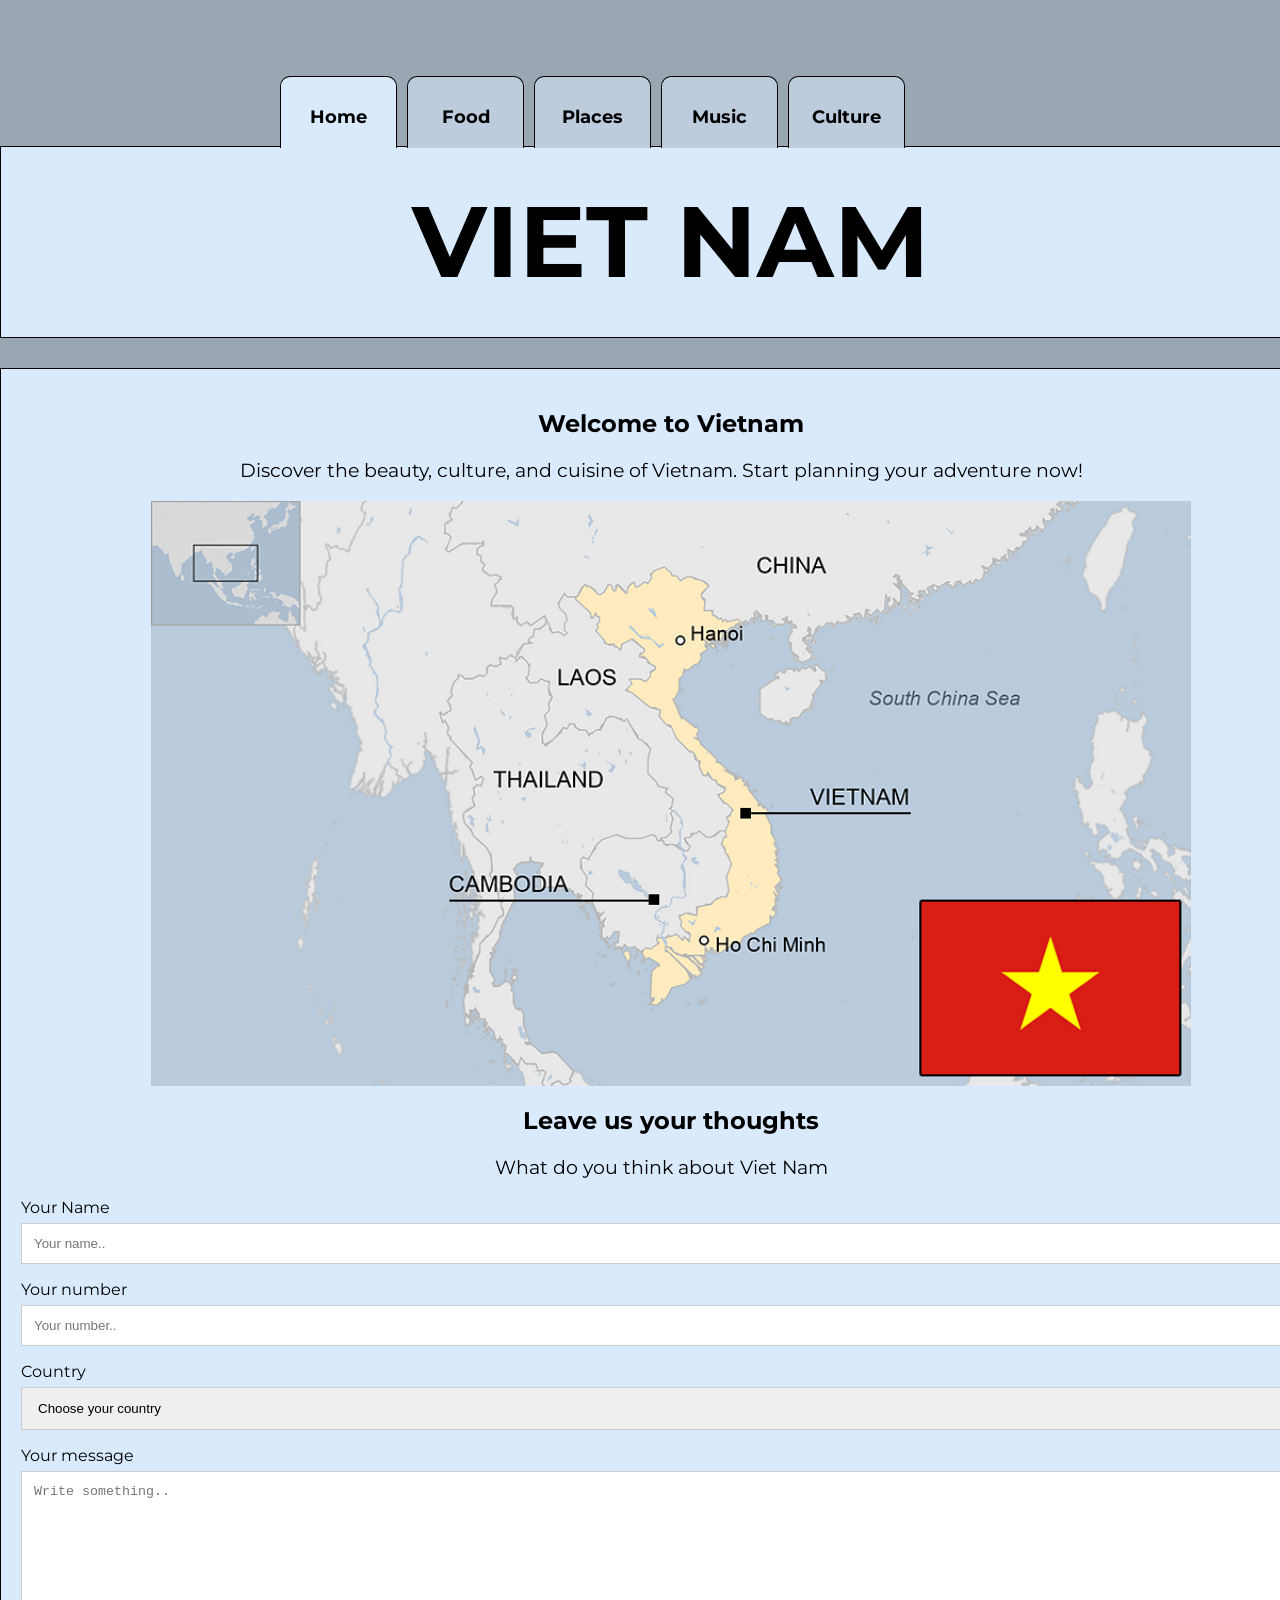
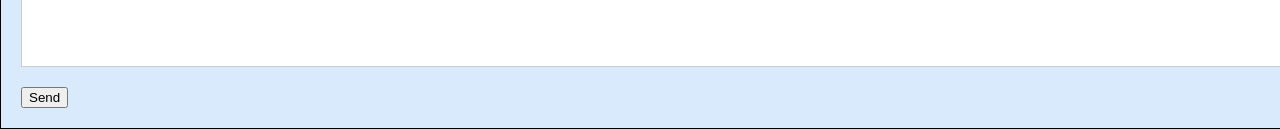
<file: index.html>
<!DOCTYPE html>
<html lang="en">
<head>
<title>Viet Nam</title>
<link rel="stylesheet" href="style.css">
<link rel="preconnect" href="https://fonts.googleapis.com">
<link rel="preconnect" href="https://fonts.gstatic.com" crossorigin>
<link rel="stylesheet" href="https://fonts.googleapis.com/css?family=Montserrat">
<meta name="viewport" content="width=device-width, initial-scale=1.0">


</head>

<body>
<div class="container">
<header>
<div class="nav_bar">
<ul>
<li><a href="index.html" id="Home">Home</a></li>
<li><a href="food.html" id="Food">Food</a></li>
<li><a href="destinations.html" id="Destinations">Places</a></li>
<li><a href="music.html" id="Music">Music</a></li>
<li><a href="culture.html" id="Culture">Culture</a></li>
</ul>

</div>
</header>
</div>
<main>
<div class="header">
<h1>VIET NAM</h1>
</div>
<div class="main-content">
<div class="leftpart">
<main>
<section style="text-align: center;">
<h1>Welcome to Vietnam</h1>
<p>Discover the beauty, culture, and cuisine of Vietnam. Start planning your adventure now!</p>
</section>
<img src="Vietnam.png" alt="Viet Nam" style="display: block; margin-left: auto;margin-right: auto;width: 80%;">
</main>
</div>
        <div class="container">
  <div style="text-align:center">
    <h2>Leave us your thoughts</h2>
    <p>What do you think about Viet Nam</p>
  </div>
  <div>
      <form action="/action_page.php">
        <label for="name">Your Name</label>
        <input type="text" id="name" name="name" placeholder="Your name..">
        <label for="fnumber">Your number</label>
        <input type="text" id="fnumber" name="number" placeholder="Your number..">
        <label for="country">Country</label>
        <select id="country" name="country">
          <option value="choose">Choose your country</option>
          <option value="finland">Finland</option>
          <option value="vietnam">Viet Nam</option>
        </select>
        <label for="message">Your message</label>
        <textarea id="message" name="message" placeholder="Write something.." style="height:170px"></textarea>
        <input type="submit" value="Send">
      </form>
    </div>
  </div>
</div>
       

</body>
</file>
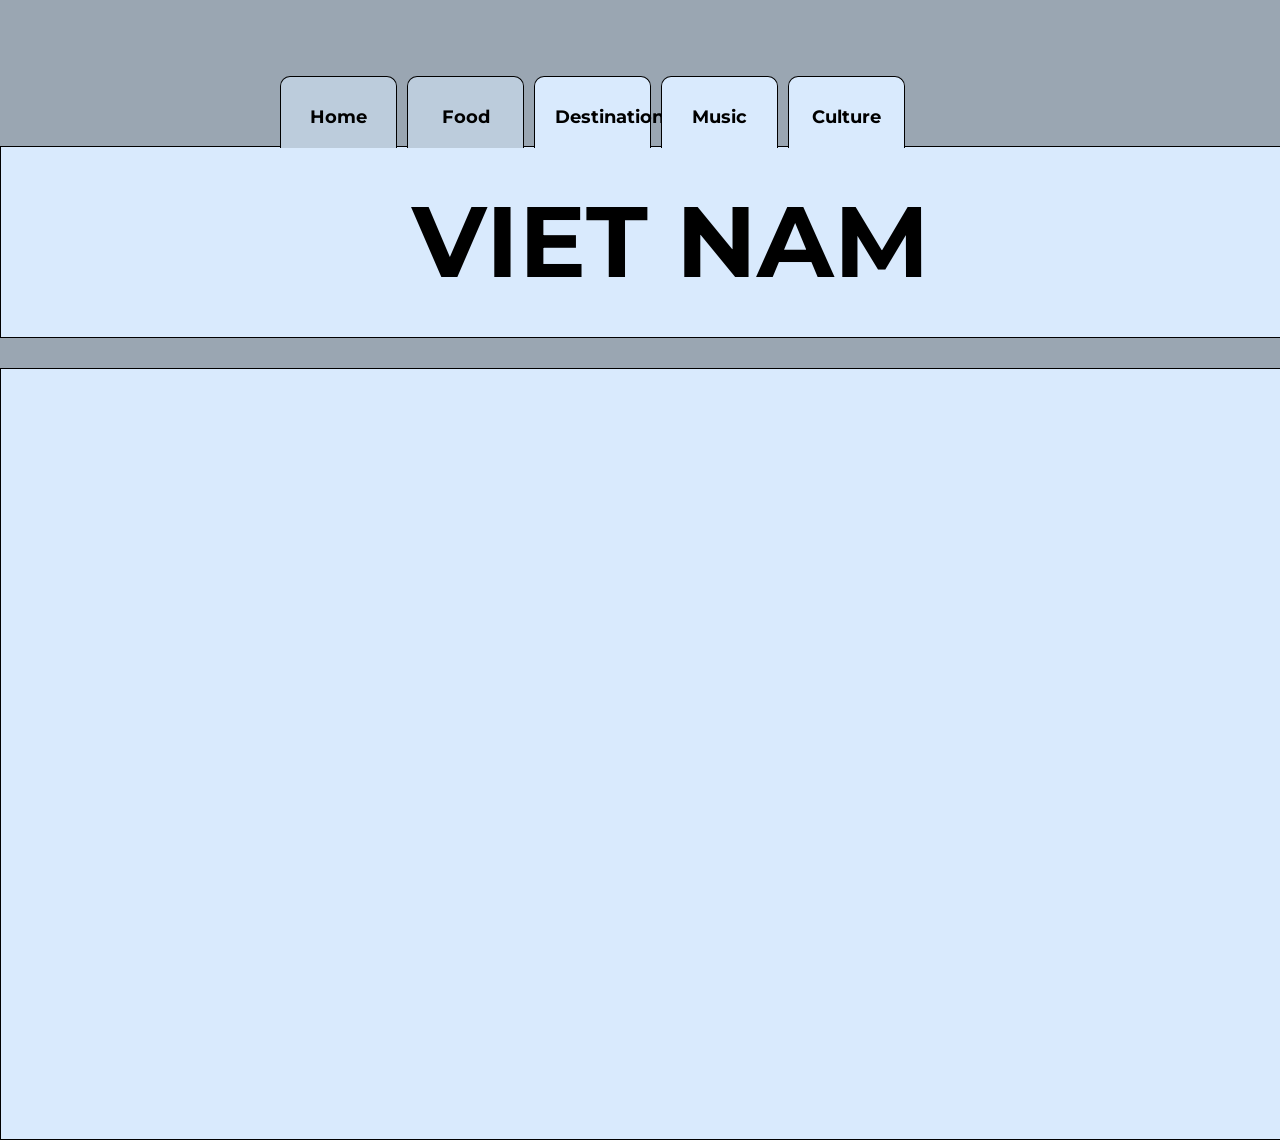
<file: Contact.html>
<!DOCTYPE html>
<html lang="en">
<head>
    <title>Merry Chirstmas</title>
    <link rel="stylesheet" href="stylemail.css"/>
    <link rel="preconnect" href="https://fonts.googleapis.com">
    <link rel="preconnect" href="https://fonts.gstatic.com" crossorigin>
    <link rel="stylesheet" href="https://fonts.googleapis.com/css?family=Montserrat">
    <meta name="viewport" content="width=device-width, initial-scale=1.0">
    <link href="Logo2.png" rel="icon" type="image/x-icon">

</head>

<body>
    <div class="container">
        <header>
            <div class="nav_bar">
                <ul>
                    <li><a href="index.html" id="Home">Home</a></li>
                    <li><a href="food.html" id="Mail">Food</a></li>
                    <li><a href="destinations.html" id="Destinations">Destinations</a></li>
                    <li><a href="music.html" id="Music">Music</a></li>
                    <li><a href="culture.html" id="Culture">Culture</a></li>
                </ul>

            </div>
        </header>
    </div>
<main>
    <div class="header">
        <h1>VIET NAM</h1>
    </div>

    <div class="main-content">
        <div style="min-height: 730px;">
    </div>
</main>
</body>
</file>
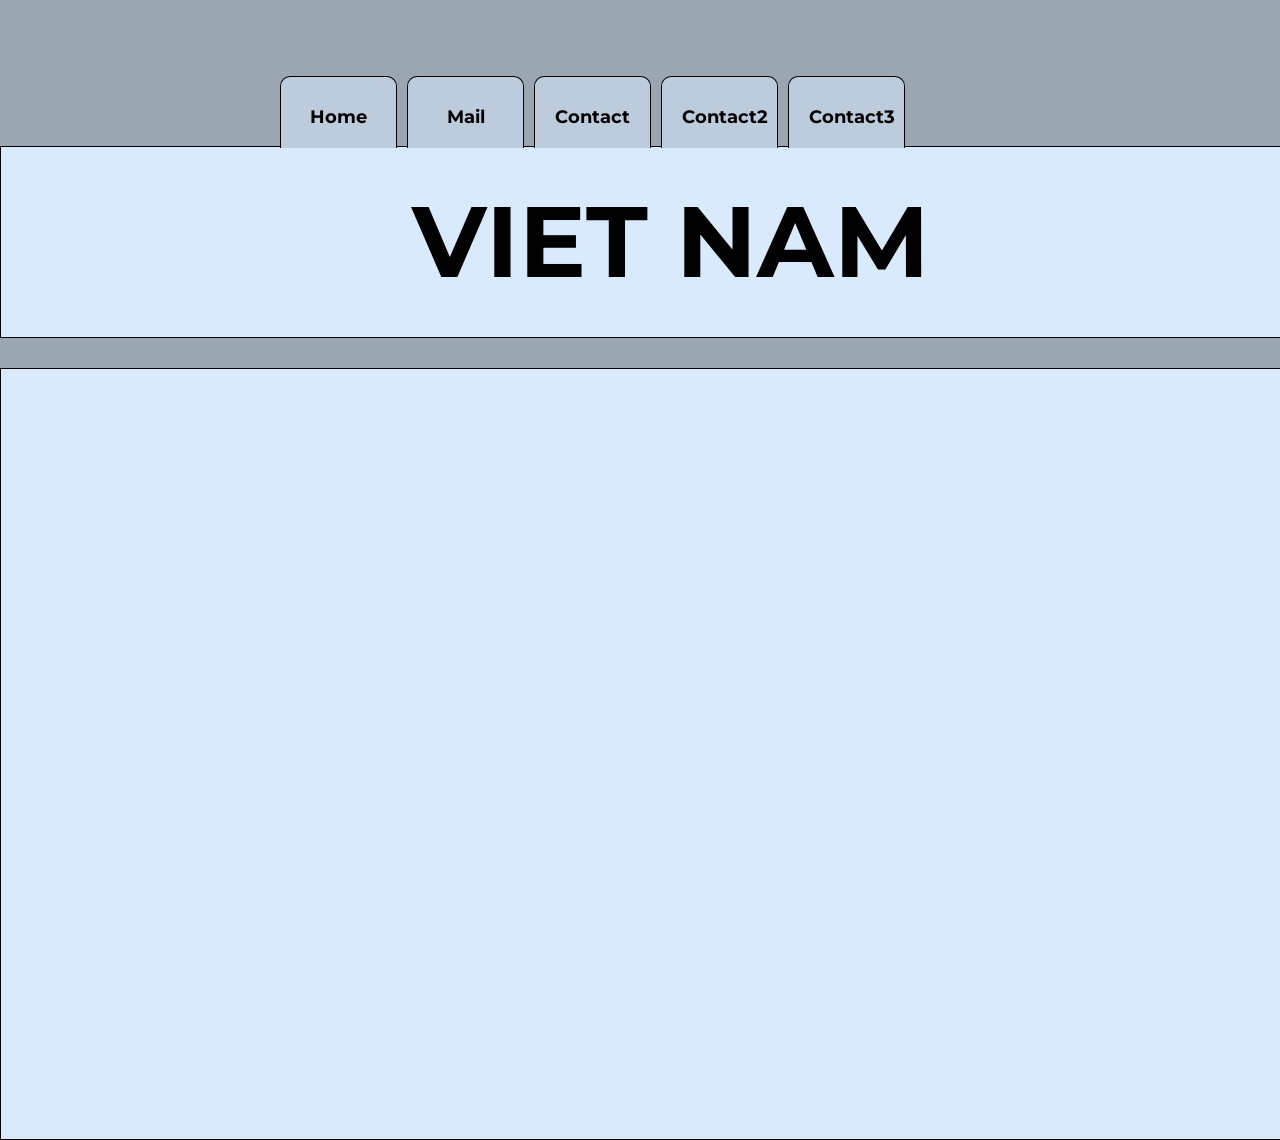
<file: contact2.html>
<!DOCTYPE html>
<html lang="en">
<head>
    <title>VietNam</title>
    <link rel="stylesheet" href="stylemail.css"/>
    <link rel="preconnect" href="https://fonts.googleapis.com">
    <link rel="preconnect" href="https://fonts.gstatic.com" crossorigin>
    <link rel="stylesheet" href="https://fonts.googleapis.com/css?family=Montserrat">
    <meta name="viewport" content="width=device-width, initial-scale=1.0">
    <link href="Logo2.png" rel="icon" type="image/x-icon">

</head>

<body>
    <div class="container">
        <header>
            <div class="nav_bar">
                <ul>
                    <li><a href="index.html" id="Home">Home</a></li>
                    <li><a href="Mail.html" id="Mail">Mail</a></li>
                    <li><a href="Contact.html" id="Contact">Contact</a></li>
                    <li><a href="Contact2.html" id="Contact2">Contact2</a></li>
                    <li><a href="Contact3.html" id="Contact3">Contact3</a></li>
                </ul>

            </div>
        </header>
    </div>
<main>
    <div class="header">
       
        <h1>VIET NAM</h1>
       
    </div>

    <div class="main-content">
        <div style="min-height: 730px;">
    </div>
</main>
</body>
</file>
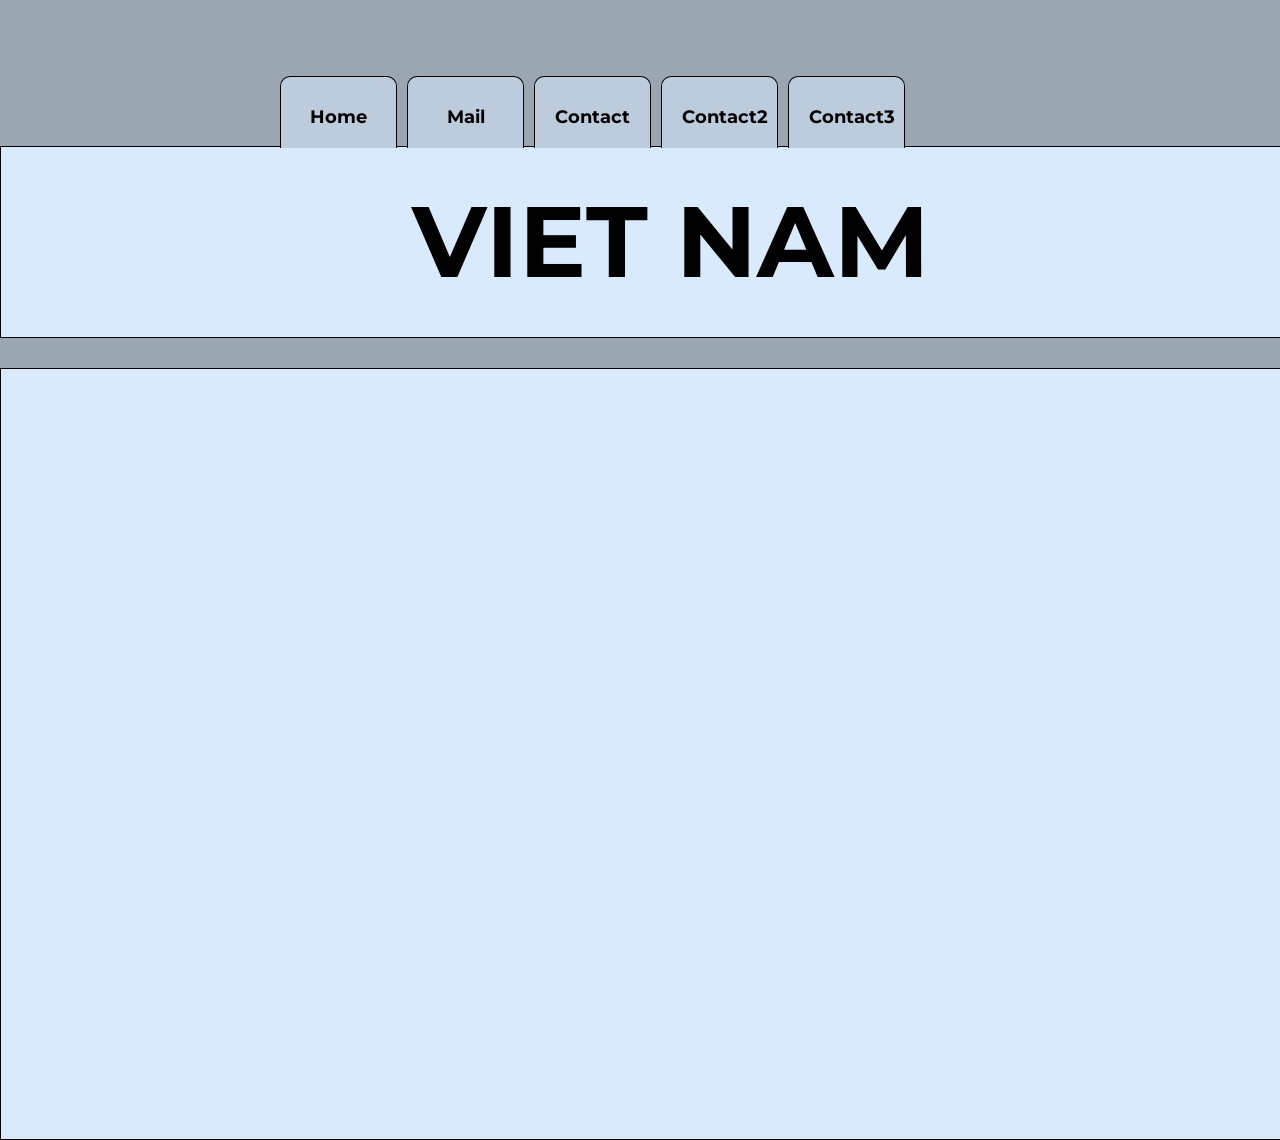
<file: contact3.html>
<!DOCTYPE html>
<html lang="en">
<head>
    <title>Merry Chirstmas</title>
    <link rel="stylesheet" href="stylemail.css"/>
    <link rel="preconnect" href="https://fonts.googleapis.com">
    <link rel="preconnect" href="https://fonts.gstatic.com" crossorigin>
    <link rel="stylesheet" href="https://fonts.googleapis.com/css?family=Montserrat">
    <meta name="viewport" content="width=device-width, initial-scale=1.0">
    <link href="Logo2.png" rel="icon" type="image/x-icon">

</head>

<body>
    <div class="container">
        <header>
            <div class="nav_bar">
                <ul>
                    <li><a href="index.html" id="Home">Home</a></li>
                    <li><a href="Mail.html" id="Mail">Mail</a></li>
                    <li><a href="Contact.html" id="Contact">Contact</a></li>
                    <li><a href="Contact2.html" id="Contact2">Contact2</a></li>
                    <li><a href="Contact3.html" id="Contact3">Contact3</a></li>
                </ul>

            </div>
        </header>
    </div>
<main>
    <div class="header">
       
        <h1>VIET NAM</h1>
       
    </div>

    <div class="main-content">
        <div style="min-height: 730px;">
    </div>
</main>
</body>
</file>
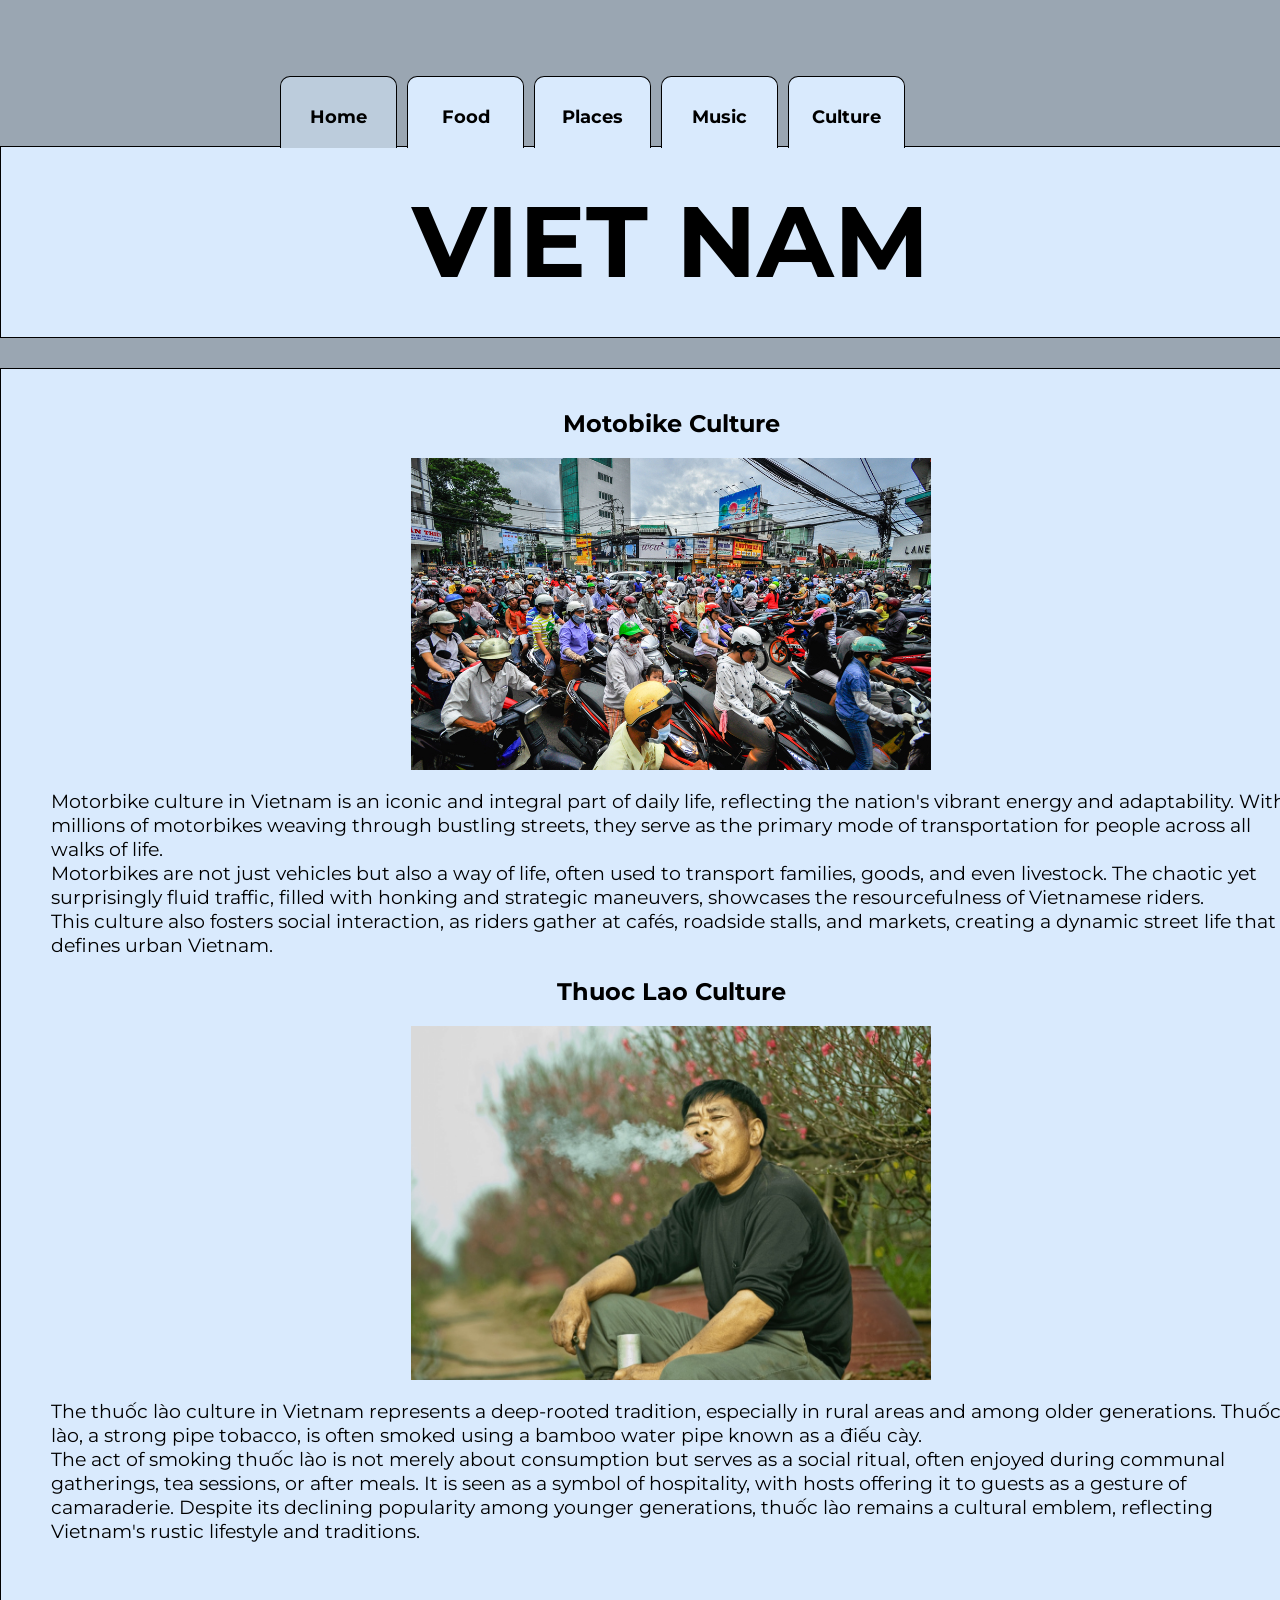
<file: culture.html>
<!DOCTYPE html>
<html lang="en">
<head>
    <title>Viet Nam</title>
    <link rel="stylesheet" href="stylemail.css"/>
    <link rel="preconnect" href="https://fonts.googleapis.com">
    <link rel="preconnect" href="https://fonts.gstatic.com" crossorigin>
    <link rel="stylesheet" href="https://fonts.googleapis.com/css?family=Montserrat">
    <meta name="viewport" content="width=device-width, initial-scale=1.0">
    

</head>

<body>
    <div class="container">
        <header>
            <div class="nav_bar">
                <ul>
                    <li><a href="index.html" id="Home">Home</a></li>
                    <li><a href="food.html" id="Food">Food</a></li>
                    <li><a href="destinations.html" id="Destinations">Places</a></li>
                    <li><a href="music.html" id="Music">Music</a></li>
                    <li><a href="culture.html" id="Culture">Culture</a></li>
                </ul>

            </div>
        </header>
    </div>
<main>
    <div class="header">
       
        <h1>VIET NAM</h1>
       
    </div>

    <div class="main-content">
        <div style="min-height: 1300px;">
            <section class="product">
                    <h2> Motobike Culture</h2>
                    <div>
                    <img src="moto.jpg" alt="" style="max-width: 40%; display: block;  margin: auto;">
                    </div>
                    <p> Motorbike culture in Vietnam is an iconic and integral part of daily life, reflecting the nation's vibrant energy and adaptability. 
                        With millions of motorbikes weaving through bustling streets, they serve as the primary mode of transportation for people across all walks of life. 
                       <br> Motorbikes are not just vehicles but also a way of life, often used to transport families, goods, and even livestock. 
                        The chaotic yet surprisingly fluid traffic, filled with honking and strategic maneuvers, showcases the resourcefulness of Vietnamese riders. 
                        <br>This culture also fosters social interaction, as riders gather at cafés, roadside stalls, and markets, creating a dynamic street life that defines urban Vietnam.
                       
                    </p>
                    <h2>Thuoc Lao Culture</h2>
                    <div>
                        <img src="thuoclao.jpg" alt="" style="max-width: 40%;display: block;  margin: auto;">
                    </div>
                    <p> The thuốc lào culture in Vietnam represents a deep-rooted tradition, especially in rural areas and among older generations. 
                        Thuốc lào, a strong pipe tobacco, is often smoked using a bamboo water pipe known as a điếu cày. 
                        <br>The act of smoking thuốc lào is not merely about consumption but serves as a social ritual, often enjoyed during communal gatherings, tea sessions, or after meals. 
                        It is seen as a symbol of hospitality, with hosts offering it to guests as a gesture of camaraderie. Despite its declining popularity among younger generations, thuốc lào remains a cultural emblem, reflecting Vietnam's rustic lifestyle and traditions.
                    </p>
                
            </section>
        
    </div> 
</main>
</body>
</file>
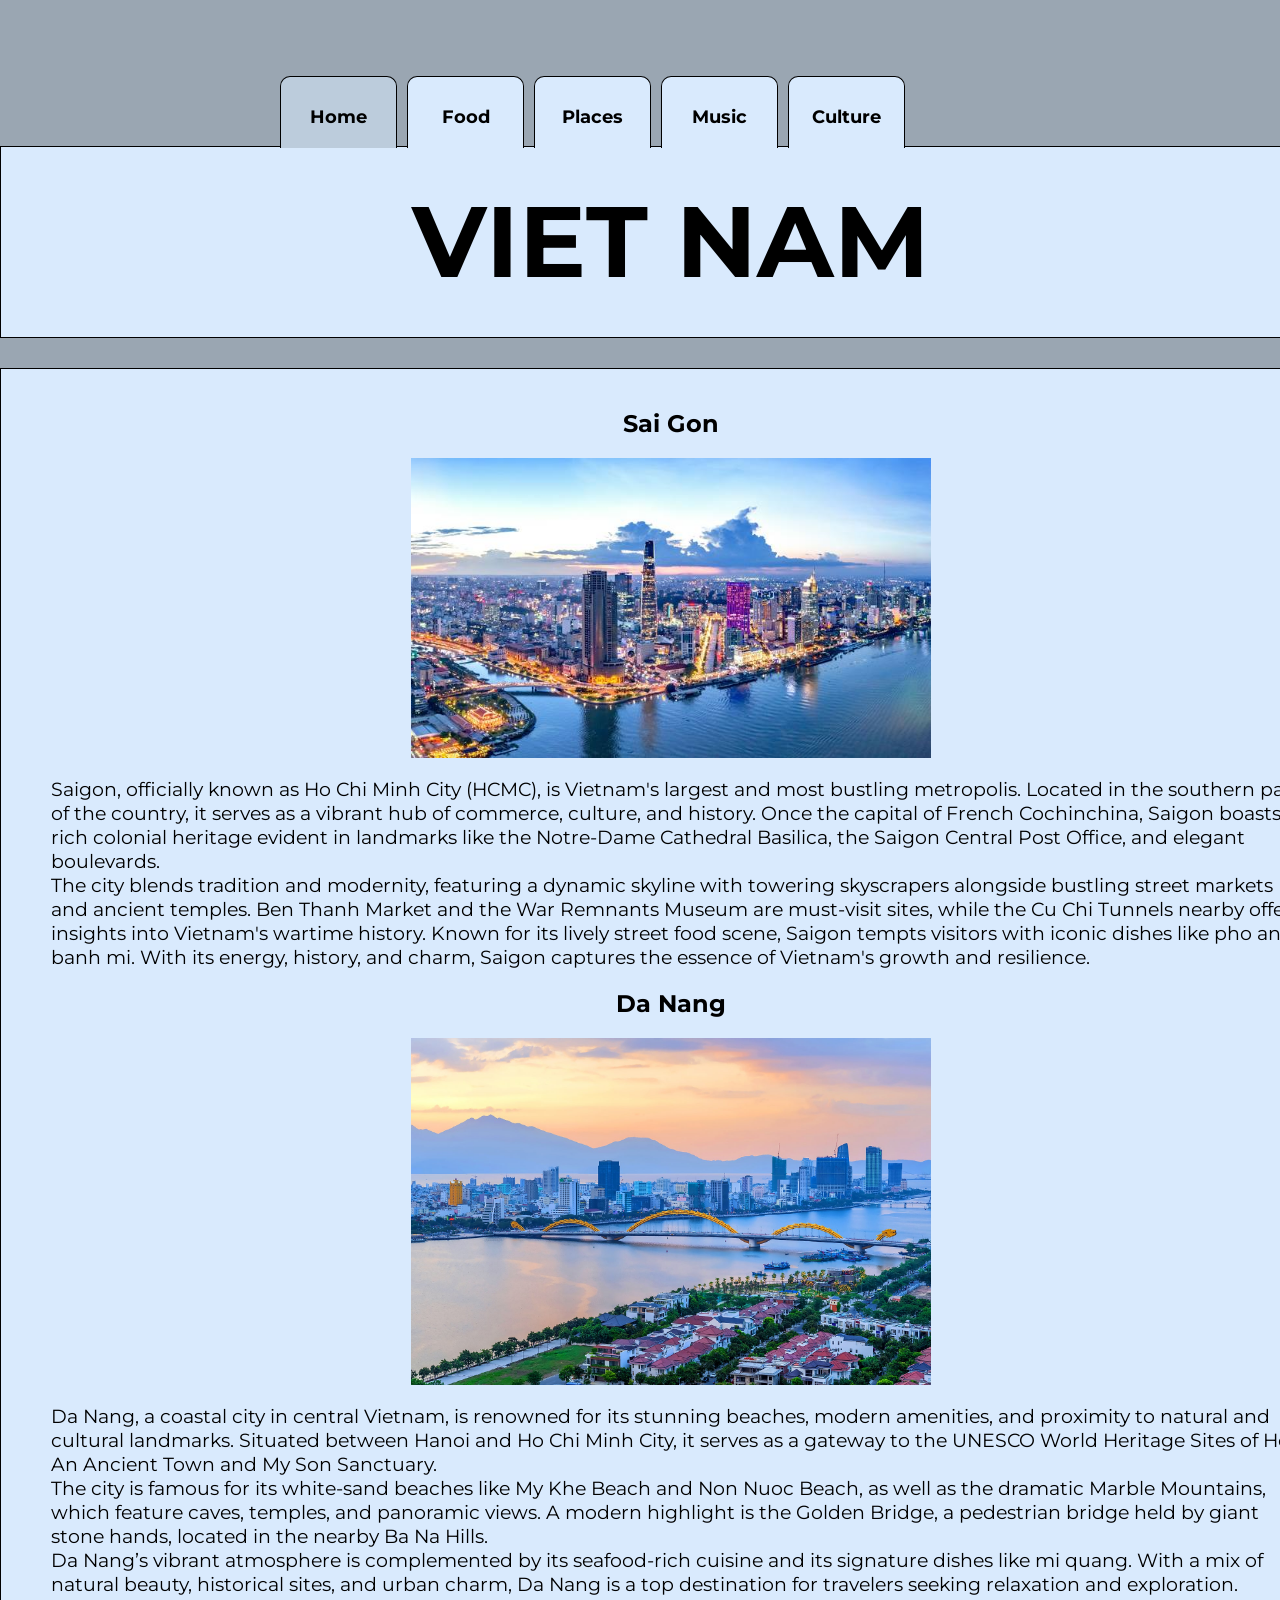
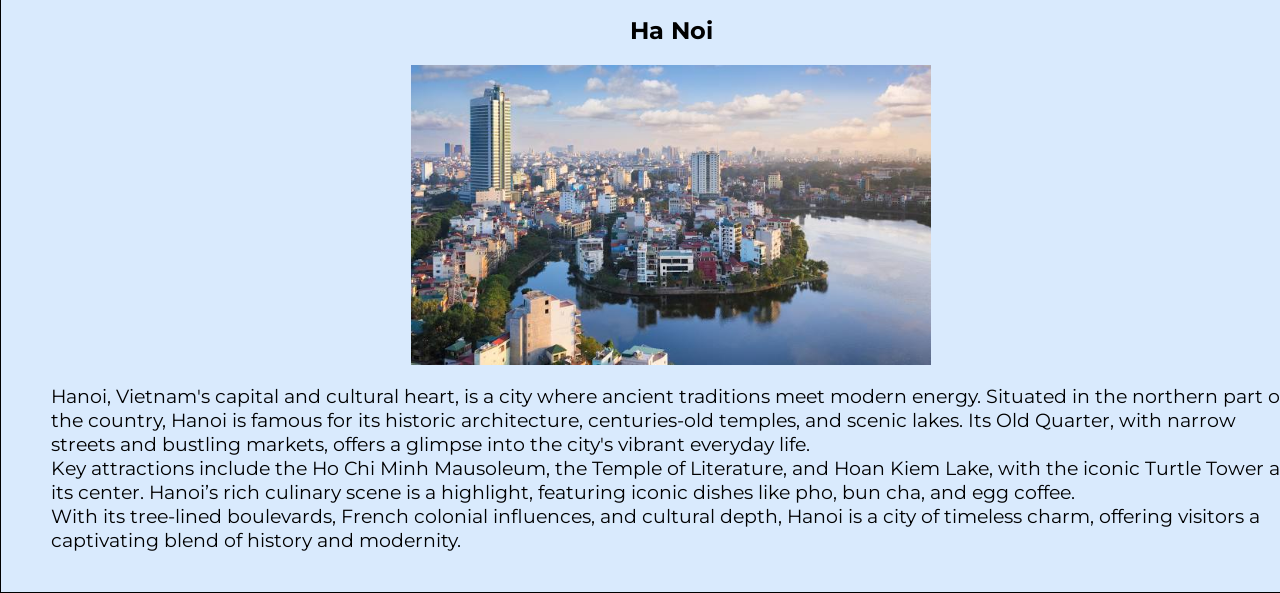
<file: destinations.html>
<!DOCTYPE html>
<html lang="en">
<head>
    <title>Viet Nam</title>
    <link rel="stylesheet" href="stylemail.css"/>
    <link rel="preconnect" href="https://fonts.googleapis.com">
    <link rel="preconnect" href="https://fonts.gstatic.com" crossorigin>
    <link rel="stylesheet" href="https://fonts.googleapis.com/css?family=Montserrat">
    <meta name="viewport" content="width=device-width, initial-scale=1.0">
    

</head>

<body>
    <div class="container">
        <header>
            <div class="nav_bar">
                <ul>
                    <li><a href="index.html" id="Home">Home</a></li>
                    <li><a href="food.html" id="Food">Food</a></li>
                    <li><a href="destinations.html" id="Destinations">Places</a></li>
                    <li><a href="music.html" id="Music">Music</a></li>
                    <li><a href="culture.html" id="Culture">Culture</a></li>
                </ul>

            </div>
        </header>
    </div>
<main>
    <div class="header">
       
        <h1>VIET NAM</h1>
       
    </div>

    <div class="main-content">
        <div style="min-height: 1300px;">
            <section class="product">
                    <h2> Sai Gon</h2>
                    <div>
                    <img src="saigon.jpg" alt="" style="max-width: 40%; display: block;  margin: auto;">
                    </div>
                    <p>Saigon, officially known as Ho Chi Minh City (HCMC), is Vietnam's largest and most bustling metropolis. Located in the southern part of the country, it serves as a vibrant hub of commerce, culture, and history. Once the capital of French Cochinchina, Saigon boasts a rich colonial heritage evident in landmarks like the Notre-Dame Cathedral Basilica, the Saigon Central Post Office, and elegant boulevards.
                        <br> The city blends tradition and modernity, featuring a dynamic skyline with towering skyscrapers alongside bustling street markets and ancient temples. Ben Thanh Market and the War Remnants Museum are must-visit sites, while the Cu Chi Tunnels nearby offer insights into Vietnam's wartime history. Known for its lively street food scene, Saigon tempts visitors with iconic dishes like pho and banh mi. With its energy, history, and charm, Saigon captures the essence of Vietnam's growth and resilience.
                    </p>
                    <h2>Da Nang</h2>
                    <div>
                        <img src="danang.jpg" alt="" style="max-width: 40%;display: block;  margin: auto;">
                    </div>
                        <p>Da Nang, a coastal city in central Vietnam, is renowned for its stunning beaches, modern amenities, and proximity to natural and cultural landmarks. Situated between Hanoi and Ho Chi Minh City, it serves as a gateway to the UNESCO World Heritage Sites of Hoi An Ancient Town and My Son Sanctuary.
                        <br>The city is famous for its white-sand beaches like My Khe Beach and Non Nuoc Beach, as well as the dramatic Marble Mountains, which feature caves, temples, and panoramic views. A modern highlight is the Golden Bridge, a pedestrian bridge held by giant stone hands, located in the nearby Ba Na Hills.
                        <br>Da Nang’s vibrant atmosphere is complemented by its seafood-rich cuisine and its signature dishes like mi quang. With a mix of natural beauty, historical sites, and urban charm, Da Nang is a top destination for travelers seeking relaxation and exploration.
                    </p>
                    <h2>Ha Noi</h2>
                    <div>
                    <img src="hanoi.jpg" alt="" style="max-width:40%;display: block;  margin: auto;">
                    </div>
                    <p>Hanoi, Vietnam's capital and cultural heart, is a city where ancient traditions meet modern energy. Situated in the northern part of the country, Hanoi is famous for its historic architecture, centuries-old temples, and scenic lakes. Its Old Quarter, with narrow streets and bustling markets, offers a glimpse into the city's vibrant everyday life.
                        <br> Key attractions include the Ho Chi Minh Mausoleum, the Temple of Literature, and Hoan Kiem Lake, with the iconic Turtle Tower at its center. Hanoi’s rich culinary scene is a highlight, featuring iconic dishes like pho, bun cha, and egg coffee.
                        <br>With its tree-lined boulevards, French colonial influences, and cultural depth, Hanoi is a city of timeless charm, offering visitors a captivating blend of history and modernity.
                    </p>
                
            </section>
        
    </div> 
</main>
</body>
</file>
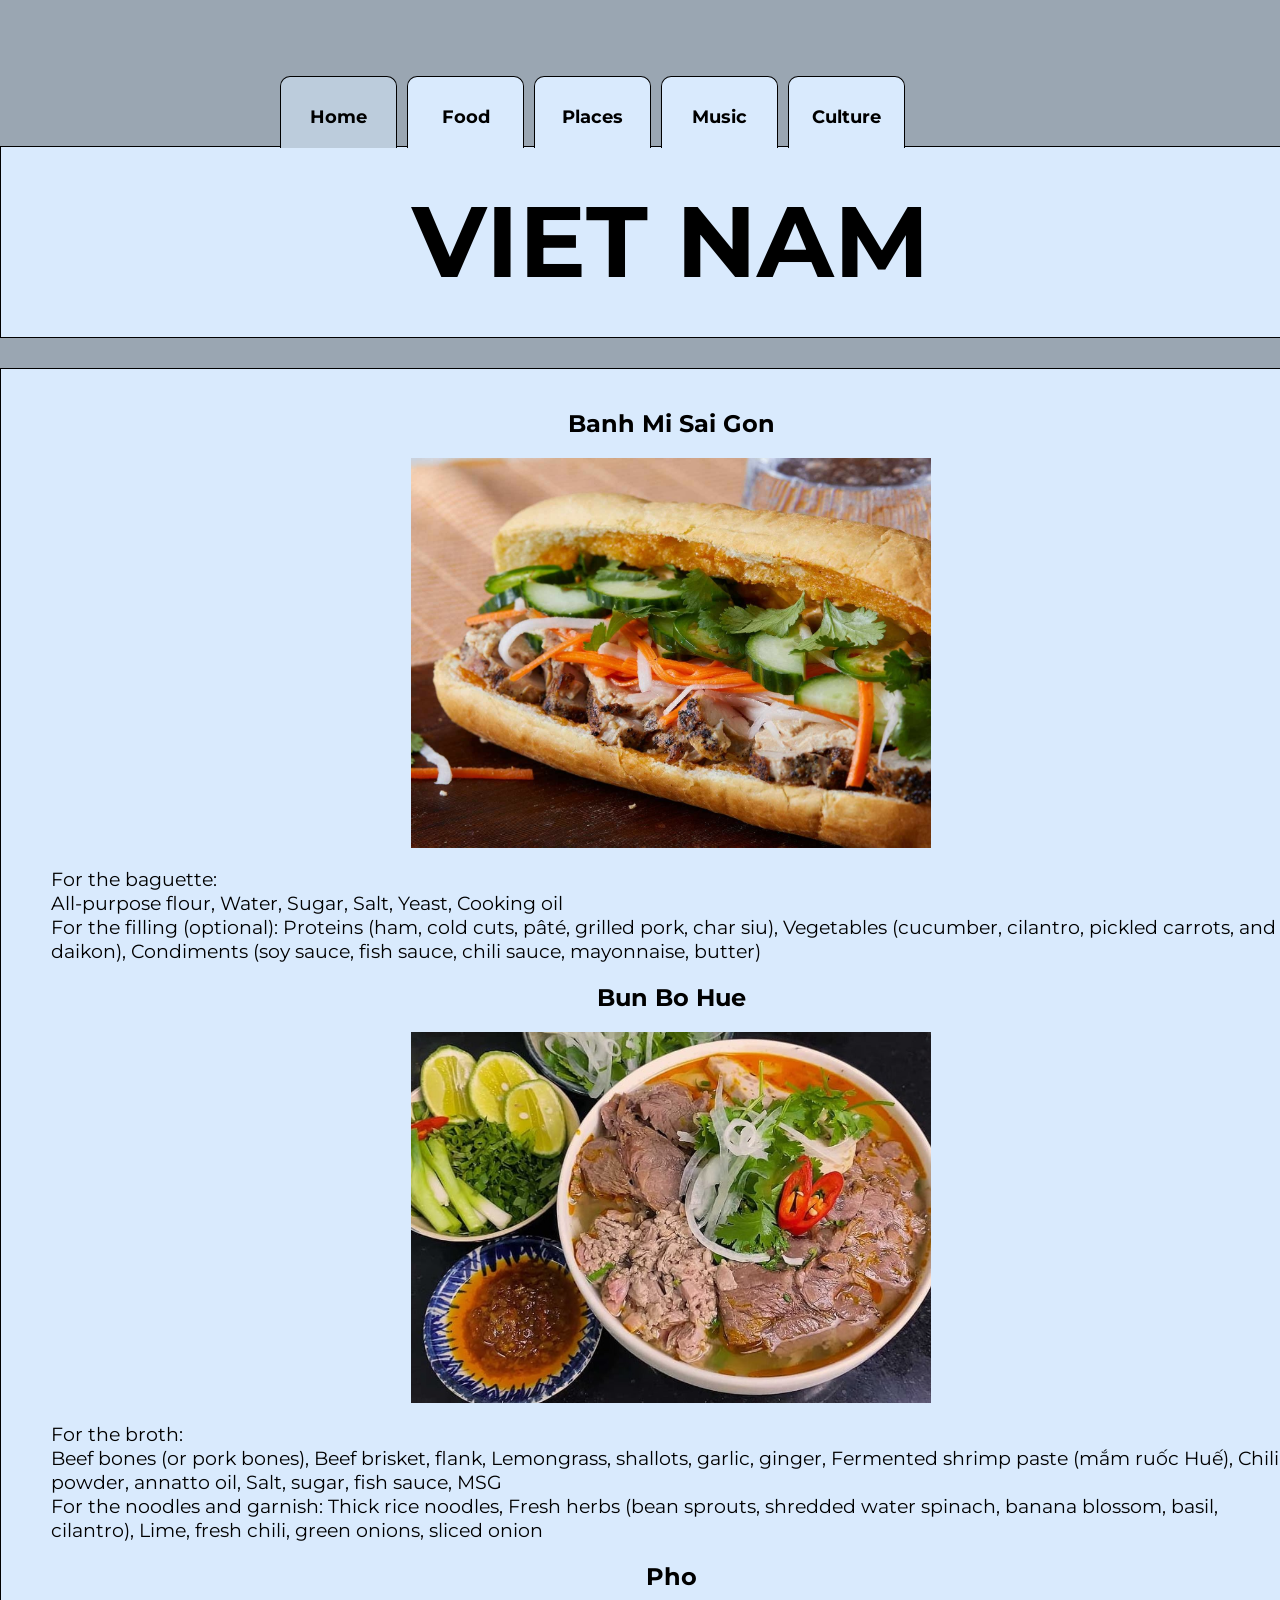
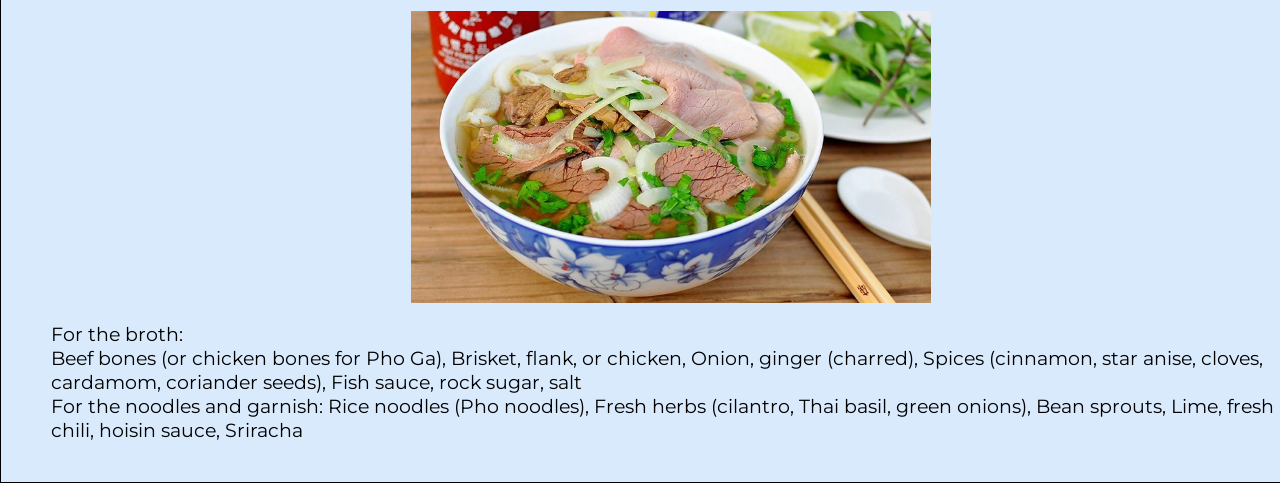
<file: food.html>
<!DOCTYPE html>
<html lang="en">
<head>
    <title>Viet Nam</title>
    <link rel="stylesheet" href="stylemail.css"/>
    <link rel="preconnect" href="https://fonts.googleapis.com">
    <link rel="preconnect" href="https://fonts.gstatic.com" crossorigin>
    <link rel="stylesheet" href="https://fonts.googleapis.com/css?family=Montserrat">
    <meta name="viewport" content="width=device-width, initial-scale=1.0">
    

</head>

<body>
    <div class="container">
        <header>
            <div class="nav_bar">
                <ul>
                    <li><a href="index.html" id="Home">Home</a></li>
                    <li><a href="food.html" id="Food">Food</a></li>
                    <li><a href="destinations.html" id="Destinations">Places</a></li>
                    <li><a href="music.html" id="Music">Music</a></li>
                    <li><a href="culture.html" id="Culture">Culture</a></li>
                </ul>

            </div>
        </header>
    </div>
<main>
    <div class="header">
       
        <h1>VIET NAM</h1>
       
    </div>

    <div class="main-content">
        <div style="min-height: 1300px;">
            <section>
                    <h2>Banh Mi Sai Gon</h2>
                    <div>
                    <img src="banhmi.jpg" alt="" style="max-width: 40%; display: block;  margin: auto;">
                    </div>
                    <p>For the baguette:
                        <br> All-purpose flour, Water, Sugar, Salt, Yeast, Cooking oil
                        <br> For the filling (optional): Proteins (ham, cold cuts, pâté, grilled pork, char siu), Vegetables (cucumber, cilantro, pickled carrots, and daikon), Condiments (soy sauce, fish sauce, chili sauce, mayonnaise, butter)
                    </p>
                    <h2>Bun Bo Hue</h2>
                    <div>
                        <img src="bunbo.jpg" alt="" style="max-width: 40%;display: block;  margin: auto;">
                    </div>
                        <p>For the broth:
                        <br> Beef bones (or pork bones), Beef brisket, flank, Lemongrass, shallots, garlic, ginger, Fermented shrimp paste (mắm ruốc Huế), Chili powder, annatto oil, Salt, sugar, fish sauce, MSG
                        <br> For the noodles and garnish: Thick rice noodles, Fresh herbs (bean sprouts, shredded water spinach, banana blossom, basil, cilantro), Lime, fresh chili, green onions, sliced onion
                    </p>
                    <h2>Pho</h2>
                    <div>
                    <img src="pho1.jpg" alt="" style="max-width:40%;display: block;  margin: auto;">
                    </div>
                    <p>For the broth:
                        <br> Beef bones (or chicken bones for Pho Ga), Brisket, flank, or chicken, Onion, ginger (charred), Spices (cinnamon, star anise, cloves, cardamom, coriander seeds), Fish sauce, rock sugar, salt
                        <br> For the noodles and garnish: Rice noodles (Pho noodles), Fresh herbs (cilantro, Thai basil, green onions), Bean sprouts, Lime, fresh chili, hoisin sauce, Sriracha
                    </p>
                
            </section>
        
    </div> 
</main>
</body>
</file>
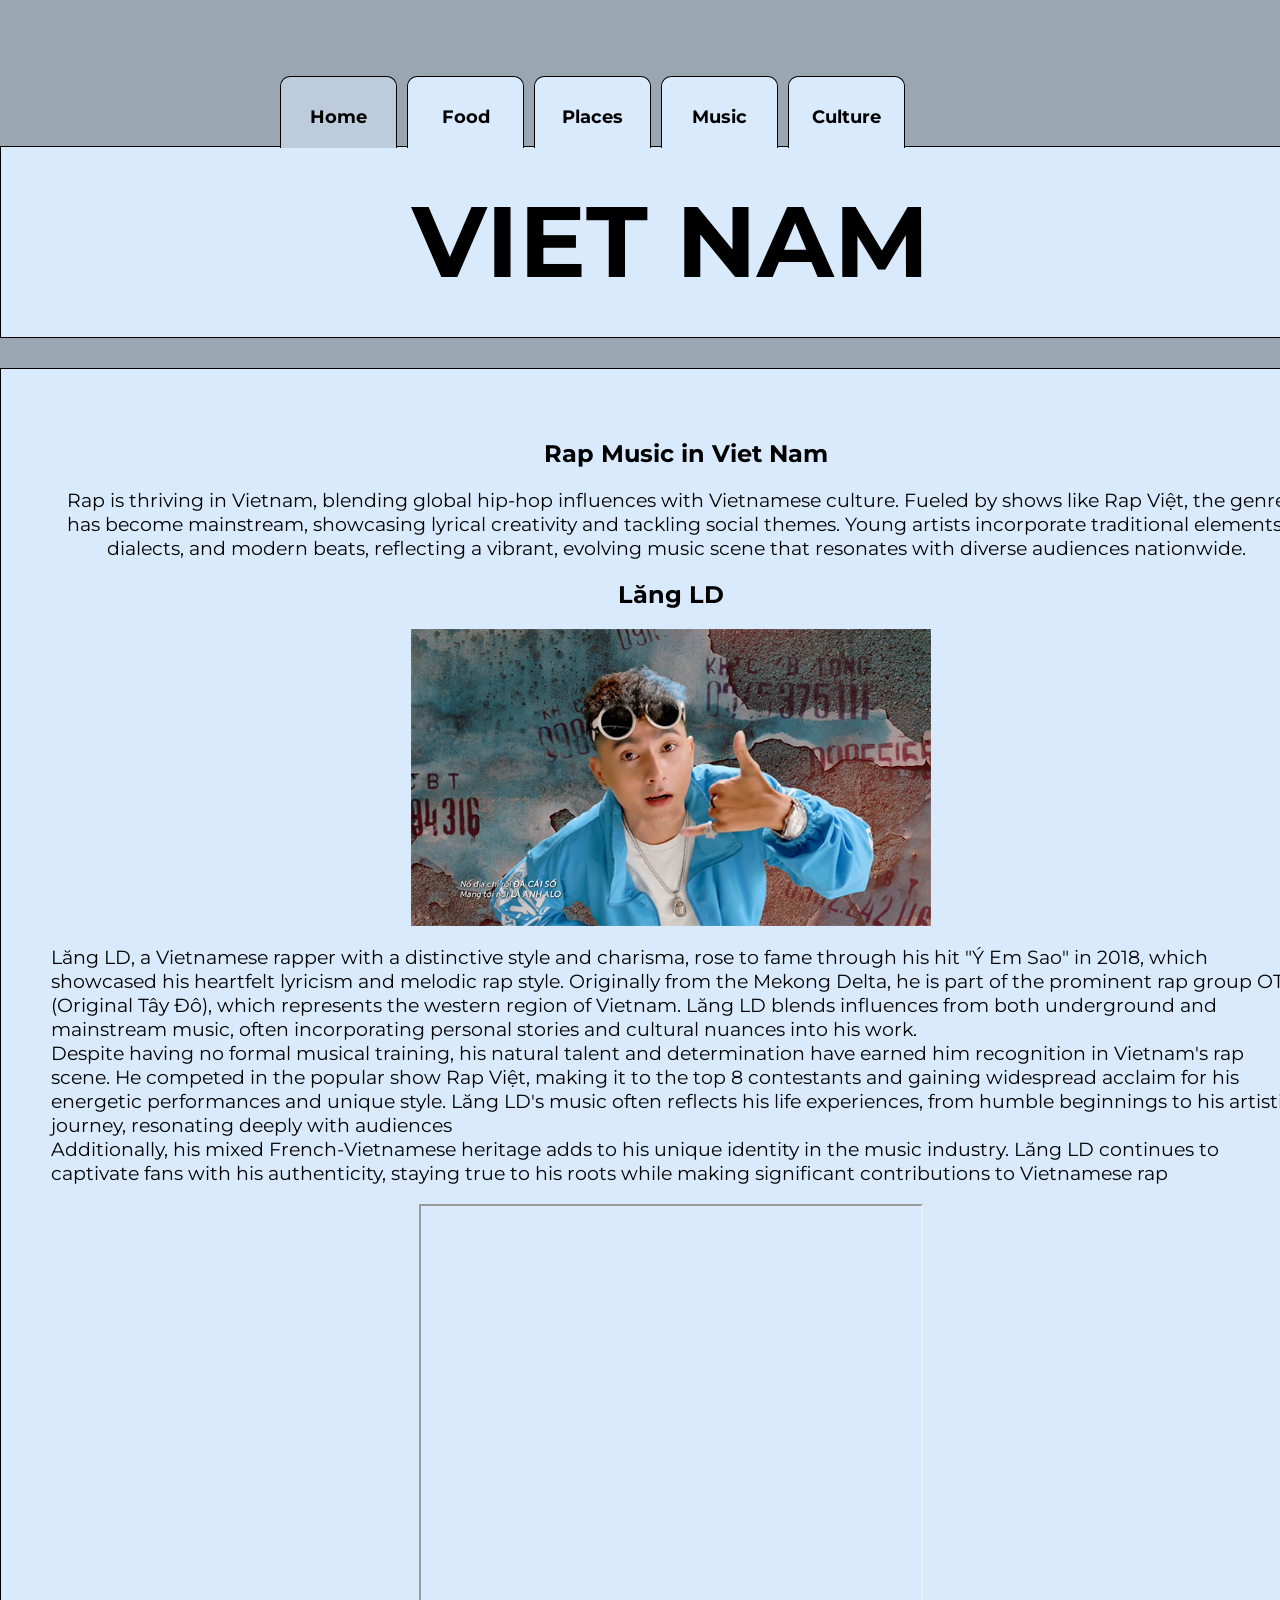
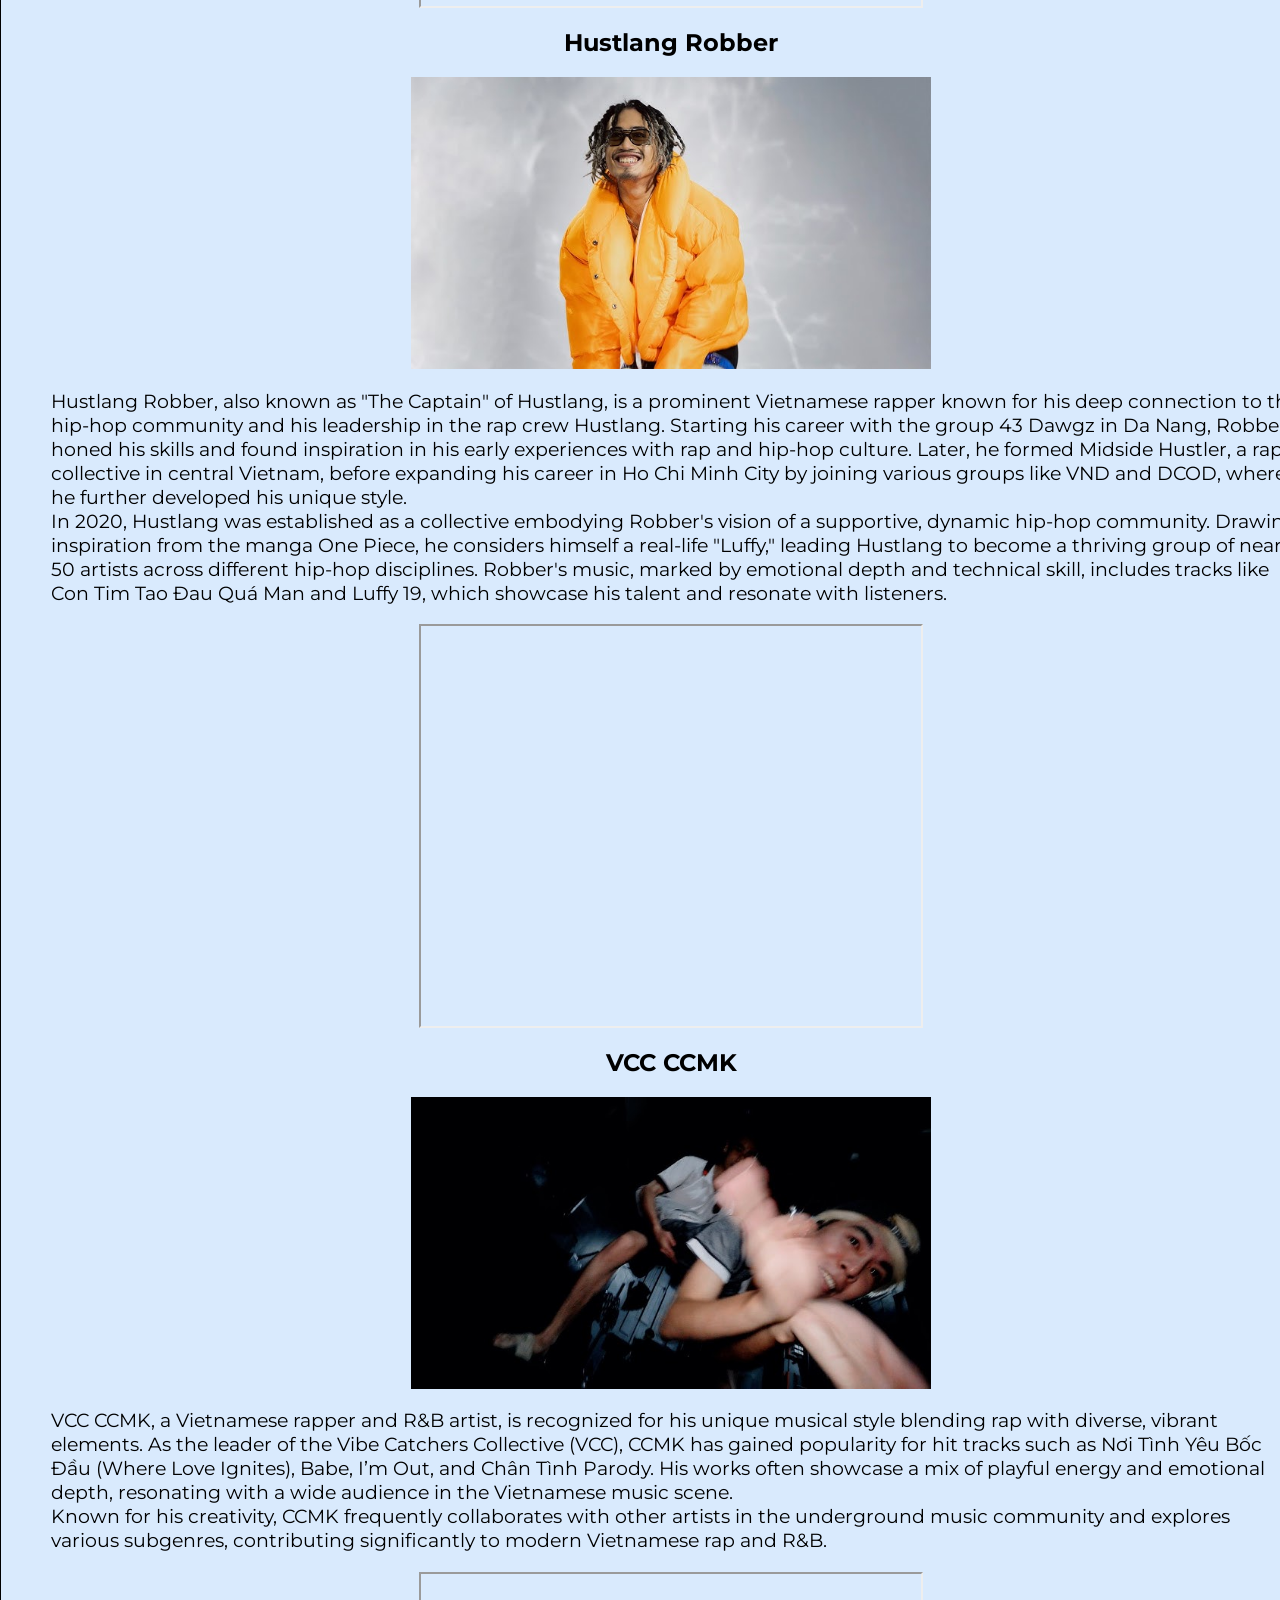
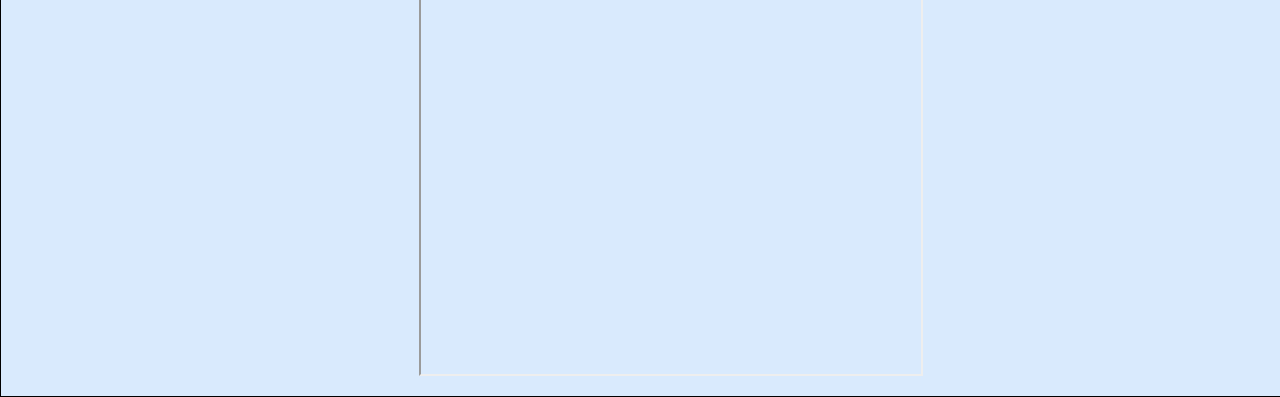
<file: music.html>
<!DOCTYPE html>
<html lang="en">
<head>
    <title>Viet Nam</title>
    <link rel="stylesheet" href="stylemail.css"/>
    <link rel="preconnect" href="https://fonts.googleapis.com">
    <link rel="preconnect" href="https://fonts.gstatic.com" crossorigin>
    <link rel="stylesheet" href="https://fonts.googleapis.com/css?family=Montserrat">
    <meta name="viewport" content="width=device-width, initial-scale=1.0">
    

</head>

<body>
    <div class="container">
        <header>
            <div class="nav_bar">
                <ul>
                    <li><a href="index.html" id="Home">Home</a></li>
                    <li><a href="food.html" id="Food">Food</a></li>
                    <li><a href="destinations.html" id="Destinations">Places</a></li>
                    <li><a href="music.html" id="Music">Music</a></li>
                    <li><a href="culture.html" id="Culture">Culture</a></li>
                </ul>

            </div>
        </header>
    </div>
<main>
    <div class="header">
       
        <h1>VIET NAM</h1>
       
    </div>

    <div class="main-content">
        <section style="text-align: center;">
        <h1>Rap Music in Viet Nam</h1>
                    <p>Rap is thriving in Vietnam, blending global hip-hop influences with Vietnamese culture. 
                        Fueled by shows like Rap Việt, the genre has become mainstream, showcasing lyrical creativity and tackling social themes. 
                        Young artists incorporate traditional elements, dialects, and modern beats, reflecting a vibrant, 
                        evolving music scene that resonates with diverse audiences nationwide.</p>
        </section>
                
        <div style="min-height: 1300px;">
            <section class="product">
                    <h2> Lăng LD</h2>
                    <div>
                    <img src="lang.jpg" alt="" style="max-width: 40%; display: block;  margin: auto;">
                    </div>
                    <p>Lăng LD, a Vietnamese rapper with a distinctive style and charisma, rose to fame through his hit "Ý Em Sao" in 2018, 
                        which showcased his heartfelt lyricism and melodic rap style. Originally from the Mekong Delta, he is part of the prominent rap group OTD
                        (Original Tây Đô), which represents the western region of Vietnam. Lăng LD blends influences from both underground and mainstream music, 
                        often incorporating personal stories and cultural nuances into his work.
                        <br> Despite having no formal musical training, his natural talent and determination have earned him recognition in Vietnam's rap scene. 
                        He competed in the popular show Rap Việt, making it to the top 8 contestants and gaining widespread acclaim for his energetic performances and 
                        unique style. Lăng LD's music often reflects his life experiences, from humble beginnings to his artistic journey, resonating deeply with
                        audiences
                        <br>Additionally, his mixed French-Vietnamese heritage adds to his unique identity in the music industry. Lăng LD continues to captivate fans
                        with his authenticity, staying true to his roots while making significant contributions to Vietnamese rap
                    </p>
                <iframe width="500" height="400" style="display: block;  margin: auto;"
src="https://www.youtube.com/embed/YaZ_o4bSmL0">
                    </iframe>
                    <h2>Hustlang Robber</h2>
                    <div>
                        <img src="robe.jpg" alt="" style="max-width: 40%;display: block;  margin: auto;">
                    </div>
                        <p>Hustlang Robber, also known as "The Captain" of Hustlang, is a prominent Vietnamese rapper known for his deep connection to the hip-hop 
                            community and his leadership in the rap crew Hustlang. Starting his career with the group 43 Dawgz in Da Nang, Robber honed his skills 
                            and found inspiration in his early experiences with rap and hip-hop culture. Later, he formed Midside Hustler, a rap collective in 
                            central Vietnam, before expanding his career in Ho Chi Minh City by joining various groups like VND and DCOD, where he further 
                            developed his unique style.
                        <br> In 2020, Hustlang was established as a collective embodying Robber's vision of a supportive, dynamic hip-hop community. Drawing 
                            inspiration from the manga One Piece, he considers himself a real-life "Luffy," leading Hustlang to become a thriving group of nearly 50 
                            artists across different hip-hop disciplines. Robber's music, marked by emotional depth and technical skill, includes tracks like Con Tim 
                            Tao Đau Quá Man and Luffy 19, which showcase his talent and resonate with listeners.
                         
                    </p>
                <iframe width="500" height="400" style="display: block;  margin: auto;"
src="https://www.youtube.com/embed/e2A5b-OBpgY">
                    </iframe>
                    <h2>VCC CCMK</h2>
                    <div>
                    <img src="ccmk.jpg" alt="" style="max-width:40%;display: block;  margin: auto;">
                    </div>
                    <p>VCC CCMK, a Vietnamese rapper and R&B artist, is recognized for his unique musical style blending rap with diverse, vibrant elements. 
                        As the leader of the Vibe Catchers Collective (VCC), CCMK has gained popularity for hit tracks such as Nơi Tình Yêu Bốc Đầu 
                        (Where Love Ignites), Babe, I’m Out, and Chân Tình Parody. His works often showcase a mix of playful energy and emotional depth, 
                        resonating with a wide audience in the Vietnamese music scene.
                        <br>Known for his creativity, CCMK frequently collaborates with other artists in the underground music community and explores various 
                        subgenres, contributing significantly to modern Vietnamese rap and R&B.
                        
                    </p>
                     <iframe width="500" height="400" style="display: block;  margin: auto;"
src="https://www.youtube.com/embed/IdYJO8r540w">
                         </iframe>
                
            </section>
        
    </div> 
</main>
</body>
</file>
<file: style.css>
@media only screen and (max-width: 2000px){
    .container .nav_bar .Logo{
        width: 30%;
        margin-left: 19%;
    }
    .nav_bar{
        margin: auto;
        display: flex;
        width: 1000px;
        padding: 0px 25px 1px 30px;
        height: 86px;
        margin-top: 14px;
        margin-left: 250px;
    }
    .nav_bar ul{
        padding: 0px;
        list-style:none;
    }
    .nav_bar ul li{
     float: left;
     font-size: 18px;
     font-weight: bold;
     margin-right: 10px;
    }
    .nav_bar ul li a{
        text-decoration: none;
        color: #000000;
        background:#BCCCDC;
        border:1px solid #000000;
        border-bottom:none;
        padding: 29px 20px 20px 20px;
        border-top-right-radius:10px;
        border-top-left-radius:10px;
        width:75px;
        display: block;
        text-align: center;
        margin-top: 46px;
    }
    .nav_bar ul li a:hover{
        text-decoration: none;
        color:#000000;
        background: #D9EAFD;
        transition: background-color 200ms ease-in;
    
    }
    .header{
      margin: auto;
      margin-top: 45px;
      width: 1300px;
      height: 150px;
      border: 1px solid #000000;
      background: #D9EAFD  ;
      padding: 20px;
      font-family: 'Montserrat', sans-serif;
      line-height: 123px;
      text-align: center;
      font-size: 50px;
    }
    .header h1{
        margin-top: 1%;
        color:#000000;
        white-space: nowrap; 
        
    }
    
    
    .main-content{
        margin: auto;
        width: 1300px;
        padding: 20px;
        border: 1px solid #000000;
        border-top:1px solid #000000;
        min-height: 700px;
        margin-top: 30px;
        background-color:#D9EAFD;
    }
    .main-content img {
        width: 50%;
    }
    body{
        margin: auto;
        background: #efefef;
        font-family: 'Montserrat', sans-serif;
        background-color: #9AA6B2 ;
    }
    
    .main-content p {
        font-family: ''Montserrat', sans-serif;
        padding-left: 30px;
        padding-right: 20px;
        font-size: larger;
    }
    .main-content h4{
        padding-left: 70px;
    }
    
    .nav_bar ul li a#Home {
        background: #D9EAFD ;
        color:#000000;
    
    }
    .nav_bar ul li a#Home:hover{
        background: #ffffff;
        color:#000000;
    }
    input[type=text], select, textarea {
        width: 100%;
        padding: 12px;
        border: 1px solid #ccc;
        margin-top: 6px;
        margin-bottom: 16px;
        resize: vertical;
      }
      
      input[type=send] {
        background-color: #BCCCDC;
        color: white;
        padding: 12px 20px;
        border: none;
        cursor: pointer;
      }
      
      input[type=send]:hover {
        background-color: #D9EAFD;
      }

    }
      @media only screen and (max-width: 1000px) {
        
        .main-content{
            min-height:4700px;
            width: 95%;
        }
        .nav_bar {
            width: 90%;
            margin-left: 50px;
        }
        .header{
            width: 95%;
        }
        .header h1{
            padding-left: 70px;
            margin-right: 10px;
            width: auto;
            font-size:  130%;     
        }
        .nav_bar .image{
            width: 30%;
    
        }
    .main-content p {
        font-family: ''Montserrat', sans-serif;
        padding-left: 30px;
        padding-right: 20px;
        font-size: larger;
    }
    .main-content h4{
        padding-left: 70px;
    }
    .Navigateinpage ul{
        font-family: 'Montserrat', sans-serif;;
    }
    .main-content button{
        text-decoration: none;
        color: #000000;
        background:#BCCCDC;
        border:1px solid #000000;
        
        padding: 29px 20px 20px 20px;
        border-top-right-radius:10px;
        border-top-left-radius:10px;
        border-bottom-left-radius:10px;
        border-bottom-right-radius:10px;
        width: 70px;
        display: block;
        text-align: center;
        margin-top: 46px;
    }
    
    .nav_bar ul li a#Home {
        background: #D9EAFD ;
        color:#000000;
        border-bottom: 1px solid #FFD3B4 ;
    }
    .nav_bar ul li a#Home:hover{
        background: #ffffff;
        color:#000000;
    }
    @media screen and (max-width: 600px) {
        .column, input[type=submit] {
          width: 100%;
          margin-top: 0;
        }
    }
      }
</file>
<file: stylemail.css>
@media only screen and (max-width: 2000px){
    .container .nav_bar .Logo{
        width: 30%;
        margin-left: 19%;
    }
    .nav_bar{
        margin: auto;
        display: flex;
        width: 1000px;
        padding: 0px 25px 1px 30px;
        height: 86px;
        margin-top: 14px;
        margin-left: 250px;
    }
    .nav_bar ul{
        padding: 0px;
        list-style:none;
    }
    .nav_bar ul li{
     float: left;
     font-size: 18px;
     font-weight: bold;
     margin-right: 10px;
    }
    .nav_bar ul li a{
        text-decoration: none;
        color: #000000;
        background:#BCCCDC;
        border:1px solid #000000;
        border-bottom:none;
        padding: 29px 20px 20px 20px;
        border-top-right-radius:10px;
        border-top-left-radius:10px;
        width:75px;
        display: block;
        text-align: center;
        margin-top: 46px;
    }
    .nav_bar ul li a:hover{
        text-decoration: none;
        color:#000000;
        background: #D9EAFD;
        transition: background-color 200ms ease-in;
    
    }
    .header{
      margin: auto;
      margin-top: 45px;
      width: 1300px;
      height: 150px;
      border: 1px solid #000000;
      background: #D9EAFD  ;
      padding: 20px;
      font-family: 'Montserrat', sans-serif;
      line-height: 123px;
      text-align: center;
      font-size: 50px;
    }
    .header h1{
        margin-top: 1%;
        color:#000000;
        white-space: nowrap; 
        
    }
.main-content{
    margin: auto;
    width: 1300px;
    padding: 20px;
    border: 1px solid #000000;
    border-top:1px solid #000000;
    margin-top: 30px;
    background-color:#D9EAFD;
}
body{
    margin: auto;
    background: #efefef;
    font-family: 'Montserrat', sans-serif;
    background-color: #9AA6B2 ;
}
.main-content p {
    font-family: 'Montserrat', sans-serif;
    padding-left: 30px;
    padding-right: 20px;
    font-size: larger;
}
.main-content h1{
    font-family: 'Montserrat', sans-serif; 
    padding-left: 30px; 
    padding-top: 30px;
}
.main-content h2{
font-family: 'Montserrat', sans-serif; 
text-align: center;
}
.main-content h4{
    padding-left: 70px;
}
.Navigateinpage ul{
    font-family: 'Montserrat', sans-serif;;
}
.main-content button{
    text-decoration: none;
    color: #000000;
    background:#D5ECC2;
    border:1px solid #000000;
    
    padding: 29px 20px 20px 20px;
    border-top-right-radius:10px;
    border-top-left-radius:10px;
    border-bottom-left-radius:10px;
    border-bottom-right-radius:10px;
    width: 70px;
    display: block;
    text-align: center;
    margin-top: 46px;
}
.main-content button:hover{
    text-decoration: none;
    color:#000000;
    background: #a8e91c;
    transition: background-color 200ms ease-in;
}
.main-content .Map{
    margin-left: 50px;
}
.nav_bar ul li a#Food {
    background: #D9EAFD ;
    color:#000000;
}
.nav_bar ul li a#Food:hover{
    background: #ffffff;
    color:#000000;
}   
.nav_bar ul li a#Destinations {
    background: #D9EAFD ;
    color:#000000;
}
.nav_bar ul li a#Destinations:hover{
    background: #ffffff;
    color:#000000;
}   
.nav_bar ul li a#Music {
    background: #D9EAFD ;
    color:#000000;
}
.nav_bar ul li a#Music:hover{
    background: #ffffff;
    color:#000000;
}   
.nav_bar ul li a#Culture {
    background: #D9EAFD ;
    color:#000000;
}
.nav_bar ul li a#Culture:hover{
    background: #ffffff;
    color:#000000;
}
}
  @media only screen and (max-width: 600px) {
    
    .main-content{
        width: 95%;
    }
    .nav_bar {
        width: 90%;
        margin-left: 50px;
    }
    .header{
        width: 95%;
    }
    .header h1{
        padding-left: 70px;
        margin-right: 10px;
        width: auto;
        font-size:  130%;     
    }
  }
</file>
